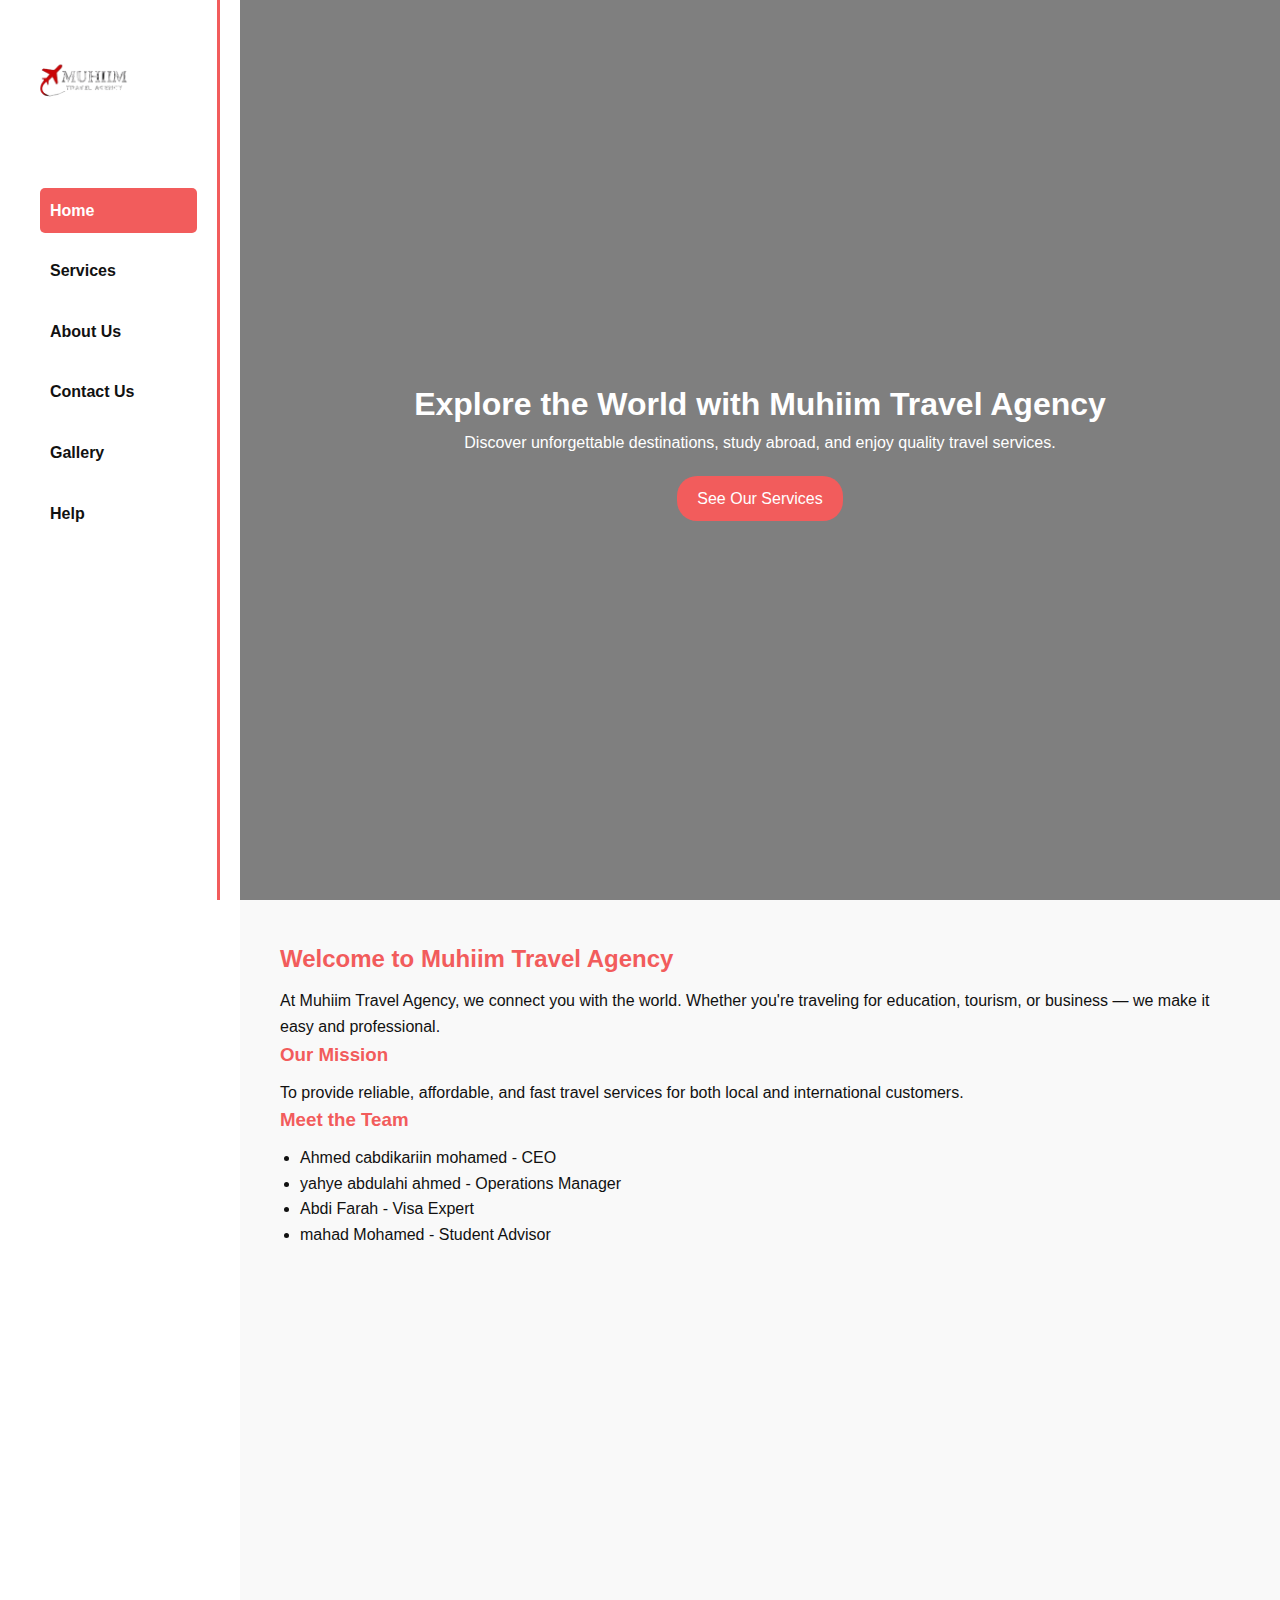
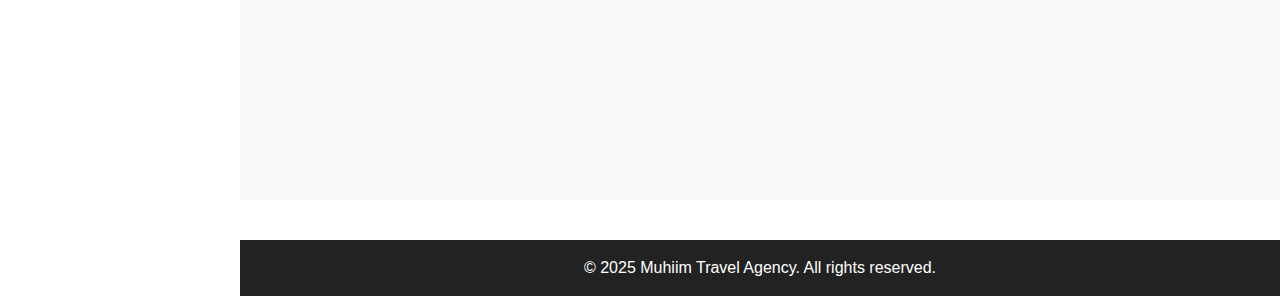
<file: index.html>
<!DOCTYPE html>
<html lang="en">
<head>
  <meta charset="UTF-8" />
  <title>Muhiim Travel Agency - Home</title>
  <link rel="stylesheet" href="main.css" />
</head>
<body>

<!-- Navigation -->
<nav>
  <img src="logo.png" alt="Muhiim Travel Agency Logo" class="logo" />
  <ul>
    <li><a href="index.html" class="active">Home</a></li>
    <li><a href="services.html">Services</a></li>
    <li><a href="about.html">About Us</a></li>
    <li><a href="contact.html">Contact Us</a></li>
    <li><a href="gallery.html">Gallery</a></li>
    <li><a href="help.html">Help</a></li>
  </ul>
</nav>

<!-- Hero Section -->
<header class="hero">
  <div class="hero-content">
    <h1>Explore the World with Muhiim Travel Agency</h1>
    <p>Discover unforgettable destinations, study abroad, and enjoy quality travel services.</p>
    <a href="services.html" class="btn">See Our Services</a>
  </div>
</header>

<!-- Info Section -->
<main class="box">
  <h2>Welcome to Muhiim Travel Agency</h2>
  <p>At Muhiim Travel Agency, we connect you with the world. Whether you're traveling for education, tourism, or business — we make it easy and professional.</p>

  <h3>Our Mission</h3>
  <p>To provide reliable, affordable, and fast travel services for both local and international customers.</p>

  <h3>Meet the Team</h3>
  <ul>
    <li>Ahmed cabdikariin mohamed - CEO</li>
    <li>yahye abdulahi ahmed - Operations Manager</li>
    <li>Abdi Farah - Visa Expert</li>
    <li>mahad Mohamed - Student Advisor</li>
  </ul>
</main>

<!-- Footer -->
<footer>
  <p>&copy; 2025 Muhiim Travel Agency. All rights reserved.</p>
</footer>

</body>
</html>
</file>
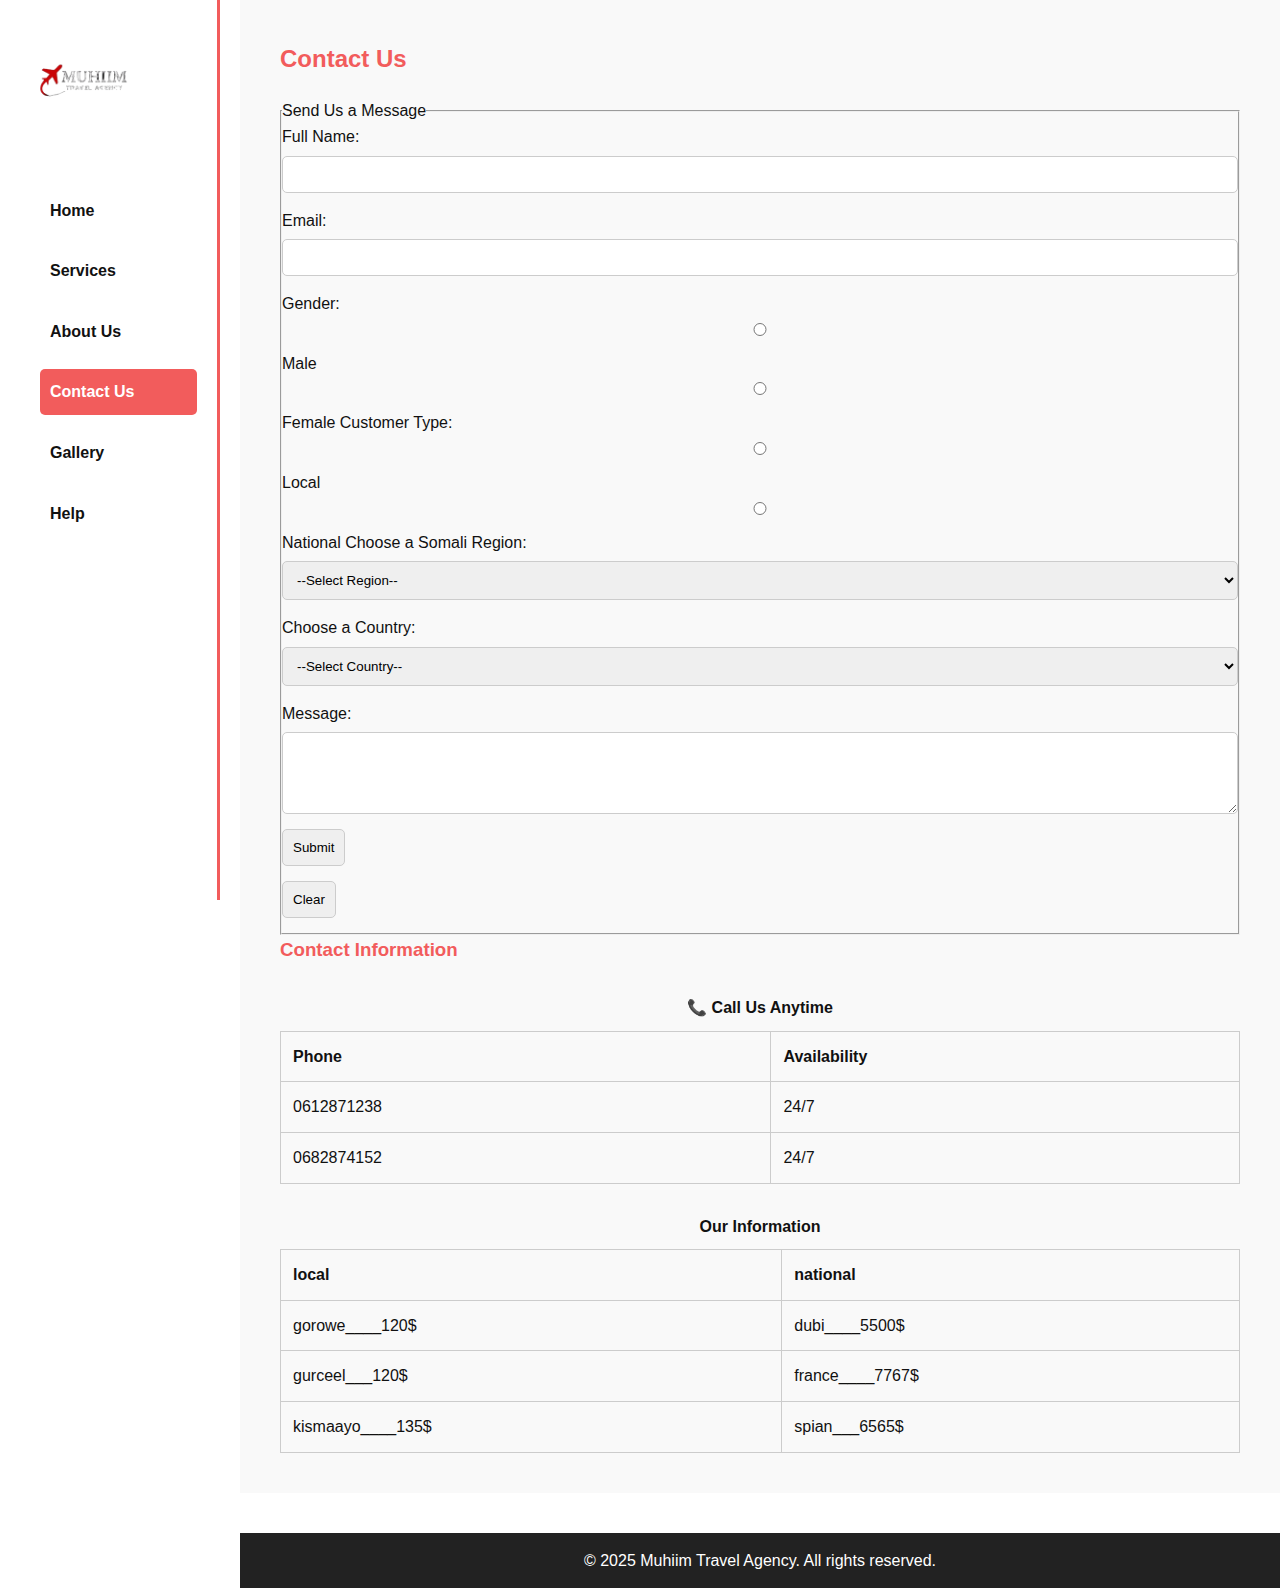
<file: contact.html>
<!DOCTYPE html>
<html lang="en">
<head>
  <meta charset="UTF-8" />
  <title>Muhiim Travel Agency - Contact Us</title>
  <link rel="stylesheet" href="main.css" />
</head>
<body>

<nav>
  <img src="logo.png" alt="Muhiim Travel Agency Logo" class="logo" />
  <ul>
    <li><a href="index.html">Home</a></li>
    <li><a href="services.html">Services</a></li>
    <li><a href="about.html">About Us</a></li>
    <li><a href="contact.html" class="active">Contact Us</a></li>
    <li><a href="gallery.html">Gallery</a></li>
    <li><a href="help.html">Help</a></li>
  </ul>
</nav>

<main class="box">
  <h2>Contact Us</h2>

  <form>
    <fieldset>
      <legend>Send Us a Message</legend>

      <!-- Full Name -->
      <label for="fullname">Full Name:</label>
      <input type="text" id="fullname" name="fullname" required />

      <!-- Email -->
      <label for="email">Email:</label>
      <input type="email" id="email" name="email" required />

      <!-- Gender -->
      <label>Gender:</label>
      <input type="radio" name="gender" id="male" value="male" />
      <label for="male">Male</label>
      <input type="radio" name="gender" id="female" value="female" />
      <label for="female">Female</label>

      <!-- Customer Type -->
      <label>Customer Type:</label>
      <input type="radio" name="customer" id="local" value="local" />
      <label for="local">Local</label>
      <input type="radio" name="customer" id="national" value="national" />
      <label for="national">National</label>

      <!-- Somali Regions -->
      <label for="region">Choose a Somali Region:</label>
      <select name="region" id="region">
        <option value="">--Select Region--</option>
        <option value="banadir">Banadir</option>
        <option value="puntland">Puntland</option>
        <option value="somaliland">Somaliland</option>
        <option value="jubbaland">Jubbaland</option>
        <option value="hirshabelle">Hirshabelle</option>
        <option value="southwest">South West</option>
        <option value="galmudug">Galmudug</option>
      </select>

      <!-- International Countries -->
      <label for="country">Choose a Country:</label>
      <select name="country" id="country">
        <option value="">--Select Country--</option>
        <option value="kenya">Kenya</option>
        <option value="turkey">Turkey</option>
        <option value="uk">United Kingdom</option>
        <option value="usa">United States</option>
        <option value="canada">Canada</option>
        <option value="egypt">Egypt</option>
        <option value="saudi">Saudi Arabia</option>
      </select>

      <!-- Message -->
      <label for="message">Message:</label>
      <textarea id="message" name="message" rows="4" required></textarea>

      <!-- Submit and Clear -->
      <div class="form-buttons">
        <input type="submit" value="Submit" />
        <input type="reset" value="Clear" />
      </div>
    </fieldset>
  </form>

  <!-- Contact Numbers -->
  <h3>Contact Information</h3>
  <table>
    <caption>📞 Call Us Anytime</caption>
    <tr>
      <th>Phone</th>
      <th>Availability</th>
    </tr>
    <tr>
      <td>0612871238</td>
      <td>24/7</td>
    </tr>
    <tr>
      <td>0682874152</td>
      <td>24/7</td>
    </tr>
  </table>
  <table>
    <caption> Our Information</caption>
    <th>local</th>
    <th>national</th>
    <tr>
      <td>gorowe____120$</td>
      <td>dubi____5500$</td>
    </tr>
    <tr>
      <td>gurceel___120$</td>
      <td>france____7767$</td>
    </tr>
    <tr>
      <td>kismaayo____135$</td>
      <td>spian___6565$</td>
    </tr>
  </table>
</main>

<footer>
  <p>&copy; 2025 Muhiim Travel Agency. All rights reserved.</p>
</footer>

</body>
</html>
</file>
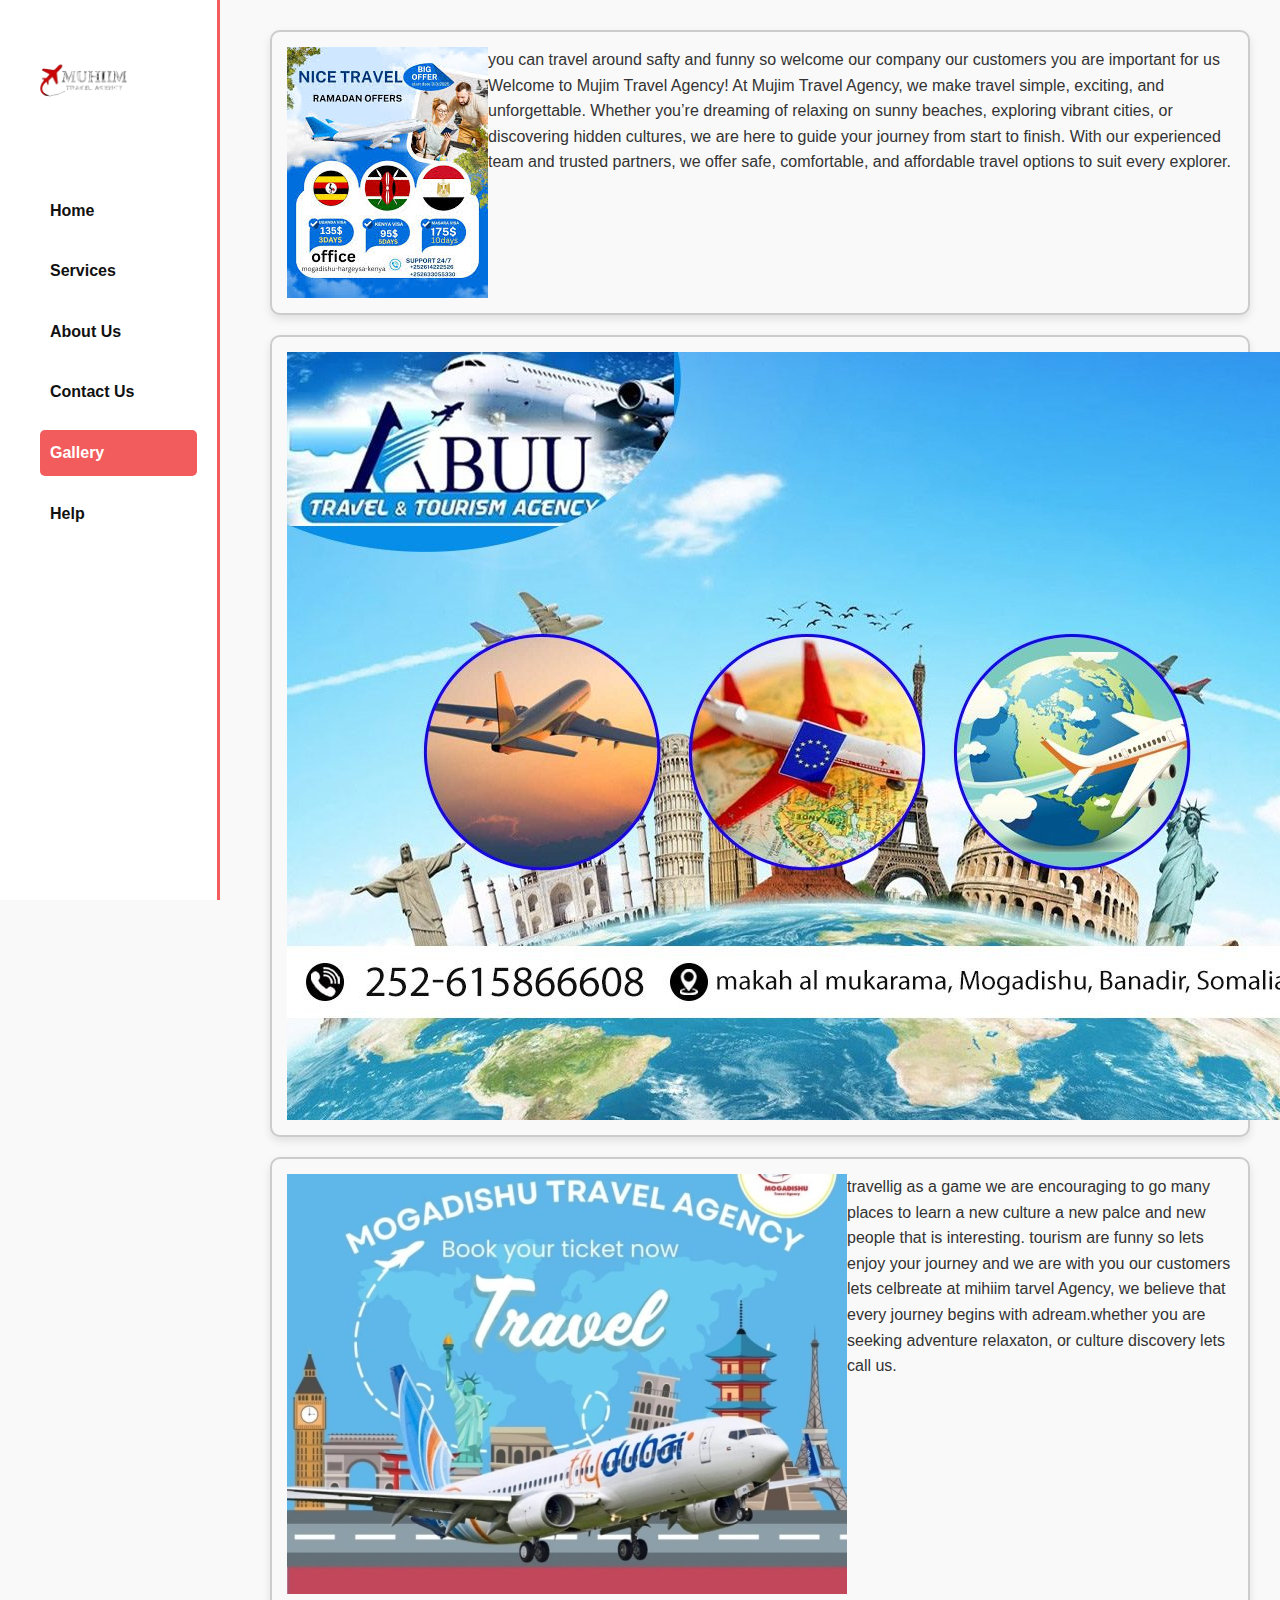
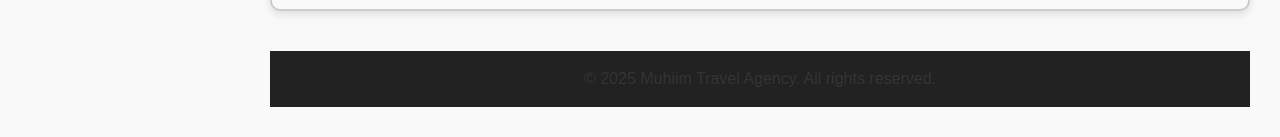
<file: gallery.html>
<!DOCTYPE html>
<html lang="en">
<head>
  <meta charset="UTF-8" />
  <title>Muhiim Travel Agency - Gallery</title>
  <link rel="stylesheet" href="main.css" />
</head>
<style>
  body {
    font-family: arial,;
    margin: 30px;
    background-color: #f9f9f9;
  }
  .gallery1,.gallery2,.gallery3{
    display: flex;
    border: 2px solid #ccc;
    border-radius: 10px;
    padding: 15px;
    margin-bottom: 20px;
    background-color: #f9f9f9;
    box-shadow: 0 4px 8px rgba(0, 0, 0, 0.1);
    
  }
  image{
    max-width: 100%;
    height: auto;
    display: block;
    margin-bottom: 10px;
    border-radius: 6px;
  }
  p{
    font-size: 16px;
    color: #333;
  }
</style>
<body>

<nav>
  <img src="logo.png" alt="Muhiim Travel Agency Logo" class="logo" />
  <ul>
    <li><a href="index.html">Home</a></li>
    <li><a href="services.html">Services</a></li>
    <li><a href="about.html">About Us</a></li>
    <li><a href="contact.html">Contact Us</a></li>
    <li><a href="gallery.html" class="active">Gallery</a></li>
    <li><a href="help.html">Help</a></li>
  </ul>
</nav>
<div class="gallery1">
  <img src="image1.jpg" alt="gallery image1">
  <p>you can travel around safty and funny 
    so welcome our company our customers
    you are important for us
    
Welcome to Mujim Travel Agency!
At Mujim Travel Agency, we make travel simple, exciting, and unforgettable. Whether you’re dreaming of relaxing on 
sunny beaches, exploring vibrant cities, or discovering hidden cultures, we are here to guide your journey from start to finish.
 With our experienced team and trusted partners, we offer safe, comfortable, and 
 affordable travel options to suit every explorer.

  </p>


</div>
<div class="gallery2">
  <img src="image2.jpg" alt="gallery image2">
  
  

</div>
<div class="gallery3">
  <img src="image3.jpg" alt="gallery image3">
  <p> travellig as a game we are encouraging to go
    many places to learn a new culture a new palce and new 
    people that is interesting.
    tourism are funny so lets enjoy 
    your journey and we are with you 
    our customers lets celbreate
    at mihiim tarvel Agency, we believe that every journey
    begins with adream.whether you are seeking adventure relaxaton,
    or culture discovery lets call us.
  </p>
  

</div>
<footer>
  <p>&copy; 2025 Muhiim Travel Agency. All rights reserved.</p>
</footer>

</body>
</html>
</file>
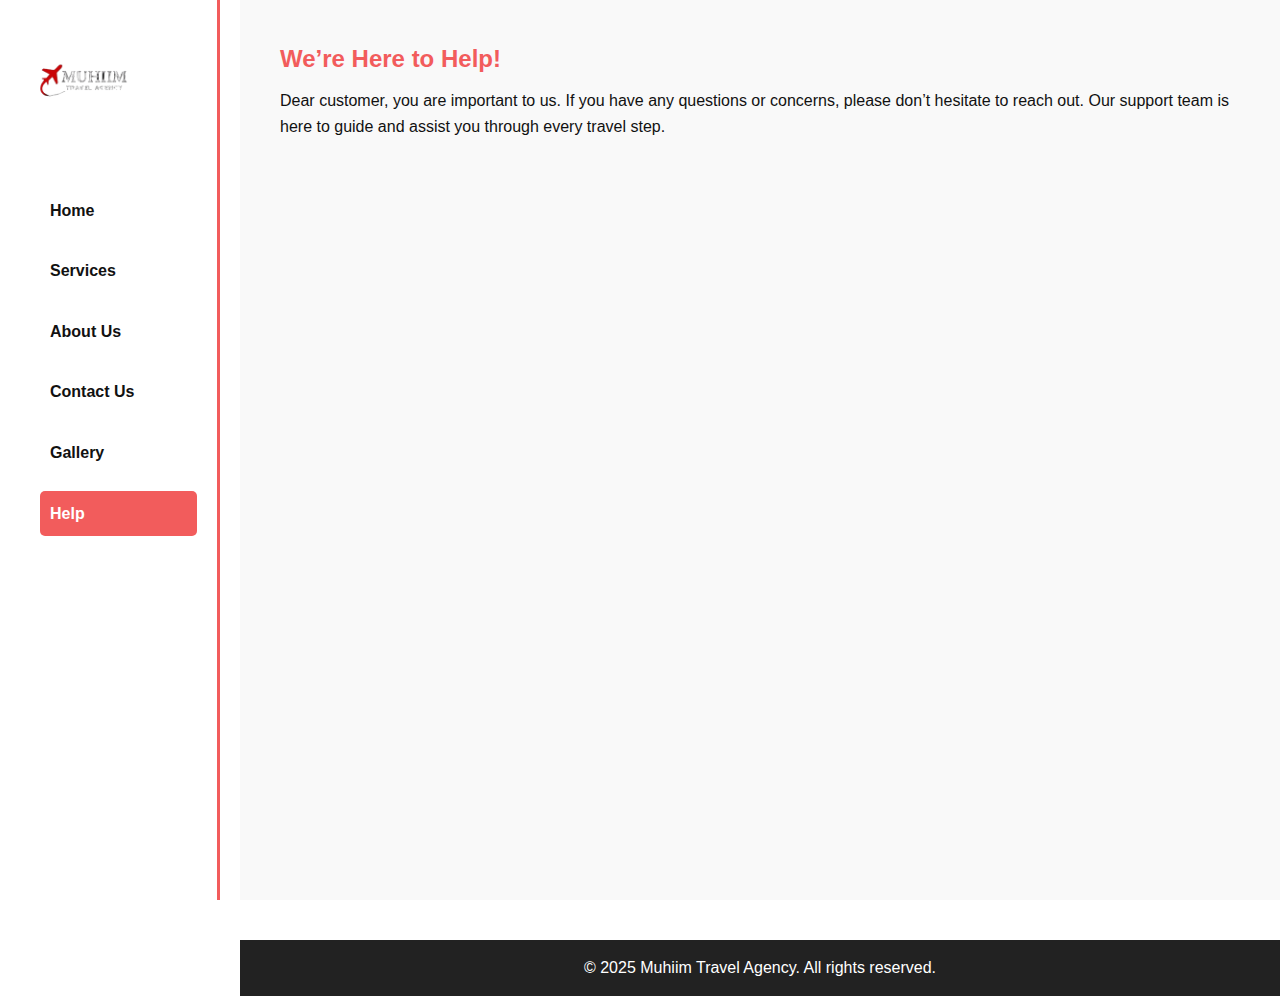
<file: help.html>
<!DOCTYPE html>
<html lang="en">
<head>
  <meta charset="UTF-8" />
  <title>Muhiim Travel Agency - Help</title>
  <link rel="stylesheet" href="main.css" />
</head>
<body>

<nav>
  <img src="logo.png" alt="Muhiim Travel Agency Logo" class="logo" />
  <ul>
    <li><a href="index.html">Home</a></li>
    <li><a href="services.html">Services</a></li>
    <li><a href="about.html">About Us</a></li>
    <li><a href="contact.html">Contact Us</a></li>
    <li><a href="gallery.html">Gallery</a></li>
    <li><a href="help.html" class="active">Help</a></li>
  </ul>
</nav>

<main class="box">
  <h2>We’re Here to Help!</h2>
  <p>Dear customer, you are important to us. If you have any questions or concerns, please don’t hesitate to reach out. Our support team is here to guide and assist you through every travel step.</p>
</main>

<footer>
  <p>&copy; 2025 Muhiim Travel Agency. All rights reserved.</p>
</footer>

</body>
</html>
</file>
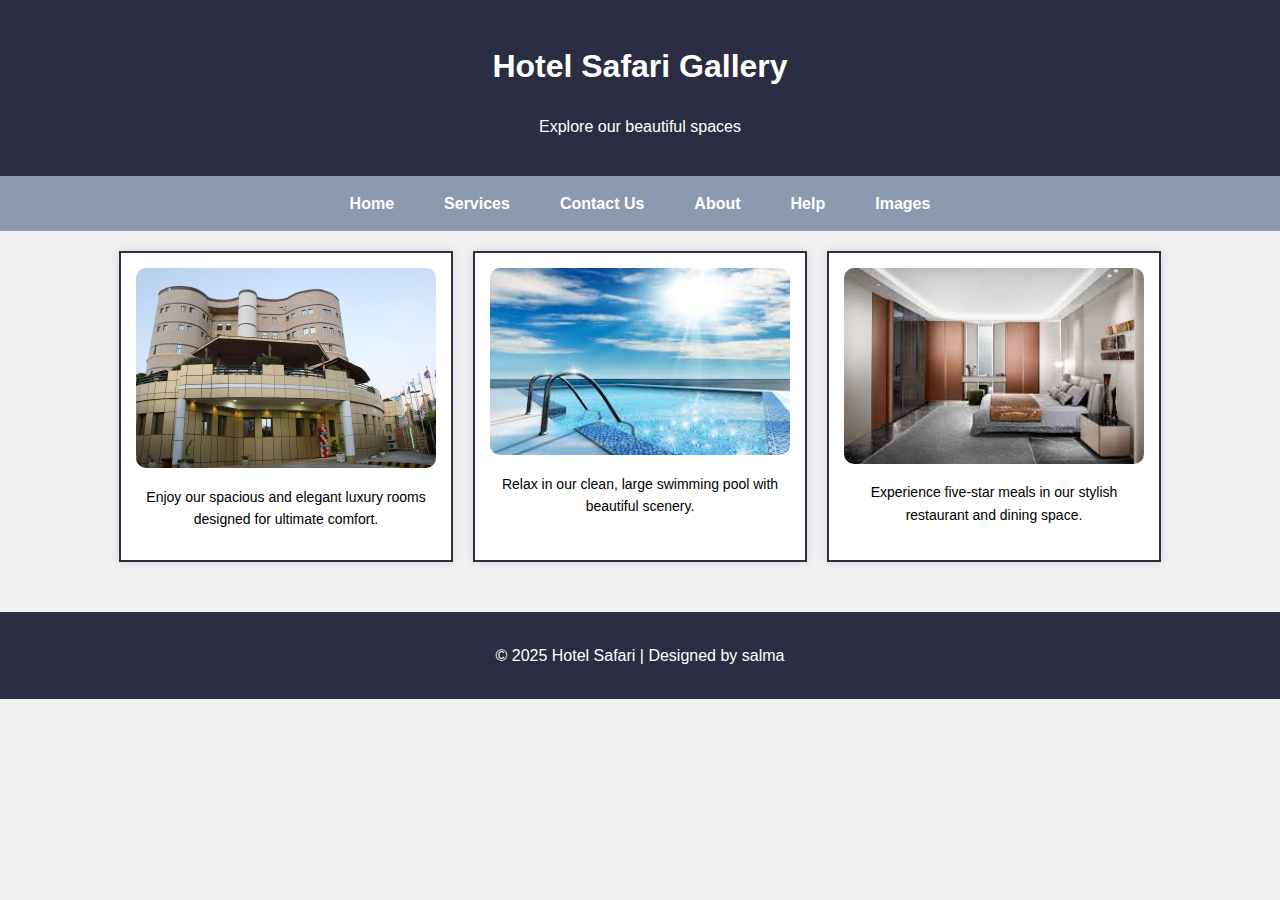
<file: images.html>
<!DOCTYPE html>
<html lang="en">
<head>
  <meta charset="UTF-8" />
  <meta name="viewport" content="width=device-width, initial-scale=1.0"/>
  <title>Hotel Safari | Images</title>
  <link rel="stylesheet" href="style.css" />
  <style>
    body {
      margin: 0;
      font-family: Arial, sans-serif;
      background-color: #f0f0f0;
    }

    header {
      background-color: #2b2d42;
      color: white;
      text-align: center;
      padding: 20px;
    }

    nav {
      display: flex;
      justify-content: center;
      background-color: #8d99ae;
      flex-wrap: wrap;
    }

    nav a {
      color: white;
      padding: 15px 25px;
      text-decoration: none;
      font-weight: bold;
    }

    nav a:hover {
      background-color: #ef233c;
    }

    nav a:active {
      background-color: #d90429;
    }

    nav a:visited {
      color: #edf2f4;
    }

    .gallery {
      display: flex;
      flex-wrap: wrap;
      justify-content: center;
      gap: 20px;
      padding: 20px;
    }

    .image-box {
      background-color: white;
      border: 2px solid #2b2d42;
      padding: 15px;
      max-width: 300px;
      box-shadow: 0 0 10px rgba(0,0,0,0.1);
      text-align: center;
    }

    .image-box img {
      width: 100%;
      height: auto;
      border-radius: 10px;
    }

    .image-box p {
      margin-top: 10px;
      font-size: 14px;
    }

    footer {
      text-align: center;
      padding: 15px;
      background-color: #2b2d42;
      color: white;
      margin-top: 30px;
    }

    @media screen and (max-width: 600px) {
      nav {
        flex-direction: column;
      }

      .gallery {
        flex-direction: column;
        align-items: center;
      }

      .image-box {
        width: 90%;
      }
    }
  </style>
</head>
<body>

  <header>
    <h1>Hotel Safari Gallery</h1>
    <p>Explore our beautiful spaces</p>
  </header>

  <nav>
    <a href="index.html">Home</a>
    <a href="services.html">Services</a>
    <a href="contact.html">Contact Us</a>
    <a href="about.html">About</a>
    <a href="help.html">Help</a>
    <a href="images.html">Images</a>
  </nav>

  <main class="gallery">
    <div class="image-box">
      <img src="hotel1.jpg"Luxury Room">
      <p>Enjoy our spacious and elegant luxury rooms designed for ultimate comfort.</p>
    </div>

    <div class="image-box">
      <img src="hotel2.jpg" alt="Swimming Pool">
      <p>Relax in our clean, large swimming pool with beautiful scenery.</p>
    </div>

    <div class="image-box">
      <img src="hotel3.jpg" alt="Dining Area">
      <p>Experience five-star meals in our stylish restaurant and dining space.</p>
    </div>
  </main>

  <footer>
    <p>© 2025 Hotel Safari | Designed by salma</p>
  </footer>

</body>
</html>
</file>
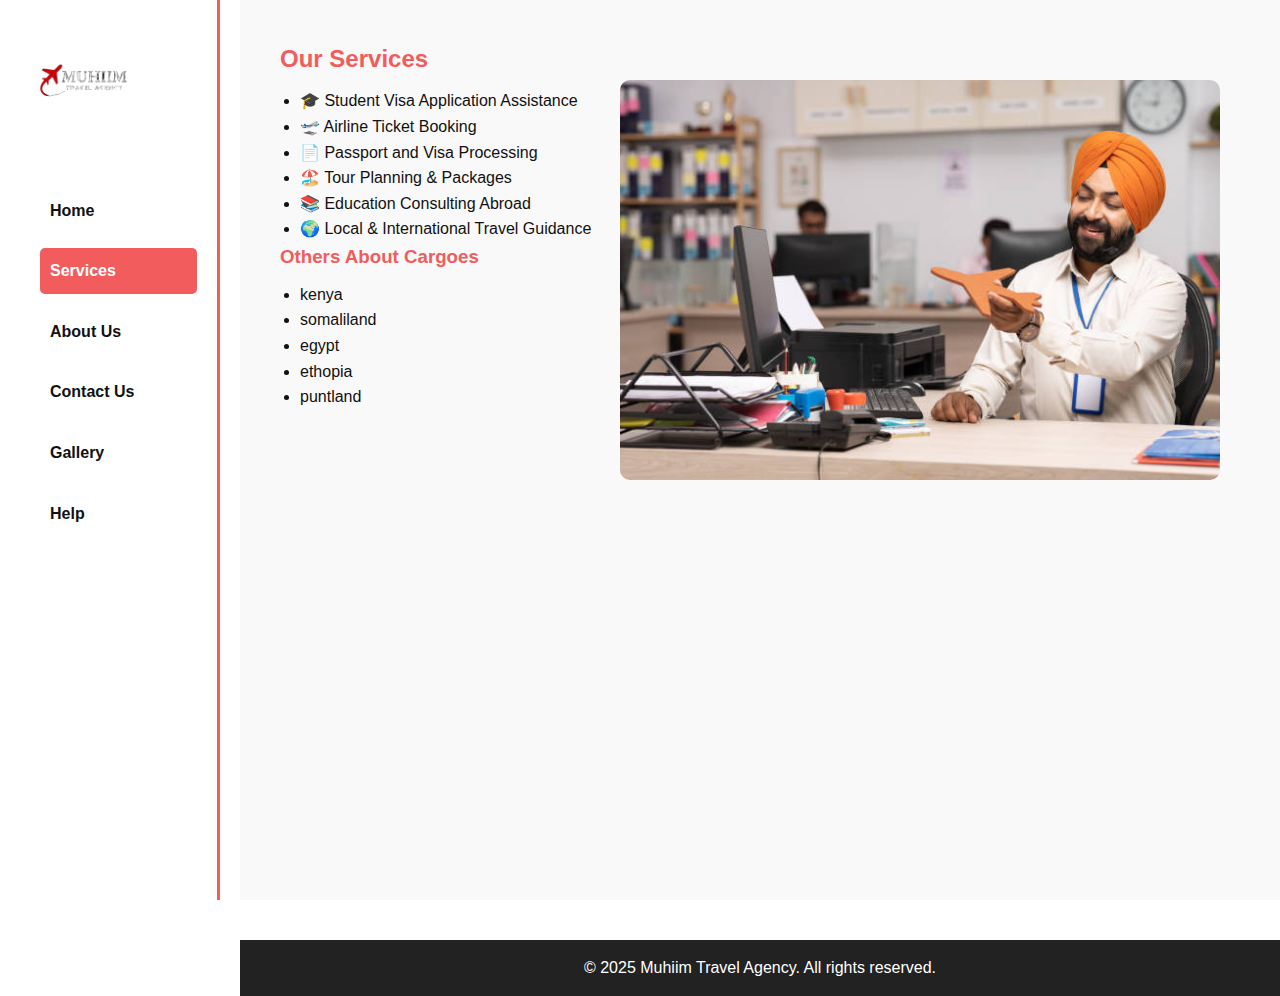
<file: services.html>
<!DOCTYPE html>
<html lang="en">
<head>
  <meta charset="UTF-8" />
  <title>Muhiim Travel Agency - Services</title>
  <link rel="stylesheet" href="main.css" />
</head>
<style>
  .man-img{
   position: absolute;
   top: 80px;
   right: 60px;
   width: 600px;
   border-radius: 10px;
   box-shadow: 0 4px 10px rgba(o,0, 0, 0.2);
   
  }
</style>
<body>

<nav>
  <img src="logo.png" alt="Muhiim Travel Agency Logo" class="logo" />
  <ul>
    <li><a href="index.html">Home</a></li>
    <li><a href="services.html" class="active">Services</a></li>
    <li><a href="about.html">About Us</a></li>
    <li><a href="contact.html">Contact Us</a></li>
    <li><a href="gallery.html">Gallery</a></li>
    <li><a href="help.html">Help</a></li>
  </ul>
</nav>

<main class="box">
  <h2>Our Services</h2>
  <ul>
    <li>🎓 Student Visa Application Assistance</li>
    <li>🛫 Airline Ticket Booking</li>
    <li>📄 Passport and Visa Processing</li>
    <li>🏖️ Tour Planning & Packages</li>
    <li>📚 Education Consulting Abroad</li>
    <li>🌍 Local & International Travel Guidance</li>
  </ul>
  <h3>Others About Cargoes</h3>
  <ul>
    <li>kenya</li>
    <li>somaliland</li>
    <li>egypt</li>
    <li>ethopia</li>
    <li>puntland</li>
  </ul>
</main>
<img src="man.jpg" alt="man image" class="man-img">
<footer>
  <p>&copy; 2025 Muhiim Travel Agency. All rights reserved.</p>
</footer>

</body>
</html>
</file>
<file: style.css>
body {
  margin: 0;
  padding: 0;
  font-family: Arial, sans-serif;
  background-color: #f9f9f9;
  line-height: 1.6;
}

header {
  background-color: #2b2d42;
  padding: 20px;
  text-align: center;
  color: white;
}

nav {
  display: flex;
  justify-content: center;
  background-color: #8d99ae;
  flex-wrap: wrap;
}

nav a {
  color: white;
  padding: 15px 25px;
  text-decoration: none;
  font-weight: bold;
}

nav a:hover {
  background-color: #ef233c;
}

nav a:active {
  background-color: #d90429;
}

nav a:visited {
  color: #edf2f4;
}

main {
  padding: 20px;
}

footer {
  text-align: center;
  padding: 15px;
  background-color: #2b2d42;
  color: white;
  margin-top: 30px;
}

@media screen and (max-width: 600px) {
  nav {
    flex-direction: column;
  }

  main, .box, .form-section, .table-section, .info-box, .help-box, .image-box {
    width: 95% !important;
    margin: auto;
  }

  .gallery {
    flex-direction: column !important;
    align-items: center !important;
  }
}
</file>
<file: main.css>
/* General Reset */
* {
  margin: 0;
  padding: 0;
  box-sizing: border-box;
}

body {
  font-family: Arial, sans-serif;
  line-height: 1.6;
  background-color: white;
  color: #111;
  padding-left: 240px; /* nav width */
}

/* Navigation Vertical */
nav {
  position: fixed;
  top: 0;
  left: 0;
  height: 100vh;
  width: 220px;
  background-color: white;
  border-right: 3px solid #f25c5c;
  padding: 20px;
  z-index: 1000;
}

nav .logo {
  width: 120px;
  margin-bottom: 30px;
}

nav ul {
  list-style: none;
  display: flex;
  flex-direction: column;
  gap: 15px;
}

nav ul li a {
  text-decoration: none;
  color: #111;
  font-weight: bold;
  padding: 10px;
  border-radius: 5px;
  display: block;
}

nav ul li a:hover {
  background-color: #f25c5c;
  color: white;
}

nav ul li a:visited {
  color: #666;
}

nav ul li a:active {
  background-color: black;
  color: white;
}

nav ul li a.active {
  background-color: #f25c5c;
  color: white;
}

/* Hero */
.hero {
  background-image: url('https://images.unsplash.com/photo-1507525428034-b723cf961d3e');
  background-size: cover;
  background-position: center;
  height: 100vh;
  display: flex;
  align-items: center;
  justify-content: center;
  color: white;
  text-align: center;
  position: relative;
}

.hero::after {
  content: "";
  position: absolute;
  top: 0; left: 0;
  width: 100%; height: 100%;
  background: rgba(0, 0, 0, 0.5);
  z-index: 1;
}

.hero-content {
  position: relative;
  z-index: 2;
  padding: 20px;
  animation: fadeIn 2s ease-out;
}

@keyframes fadeIn {
  from {opacity: 0;}
  to {opacity: 1;}
}

.btn {
  display: inline-block;
  margin-top: 20px;
  padding: 10px 20px;
  background: #f25c5c;
  color: white;
  border: none;
  border-radius: 20px;
  text-decoration: none;
  transition: background 0.3s ease;
}

.btn:hover {
  background: #d94444;
}

/* Box & Layout */
.box {
  padding: 40px;
  background-color: #f9f9f9;
  min-height: 100vh;
}

.box h2, .box h3 {
  color: #f25c5c;
  margin-bottom: 10px;
}

ul {
  margin-top: 10px;
  padding-left: 20px;
}

.gallery img {
  width: 100%;
  max-width: 400px;
  margin: 10px;
  border-radius: 10px;
}

/* Forms & Table */
form {
  margin-top: 20px;
}

input, textarea, select {
  display: block;
  width: 100%;
  padding: 10px;
  margin-top: 6px;
  margin-bottom: 15px;
  border: 1px solid #ccc;
  border-radius: 5px;
}

.form-buttons input {
  width: auto;
  margin-right: 10px;
  cursor: pointer;
}

table {
  width: 100%;
  margin-top: 30px;
  border-collapse: collapse;
}

table, th, td {
  border: 1px solid #ccc;
}

th, td {
  padding: 12px;
  text-align: left;
}

caption {
  caption-side: top;
  font-weight: bold;
  margin-bottom: 10px;
}

/* Footer */
footer {
  text-align: center;
  padding: 15px;
  background-color: #222;
  color: white;
  margin-top: 40px;
}
</file>
